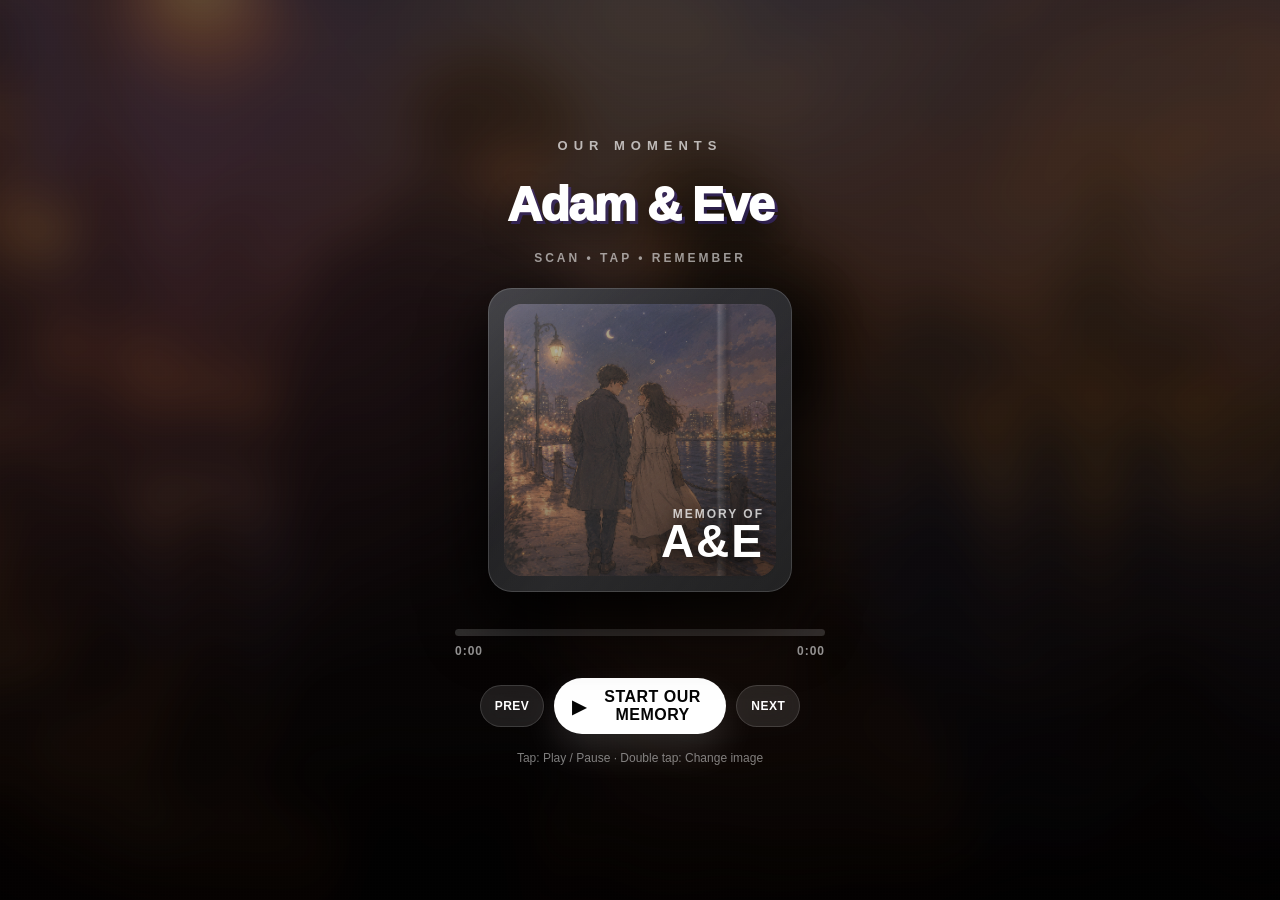
<file: index.html>
<!DOCTYPE html>
<html lang="en">
<head>
  <meta charset="UTF-8" />
  <meta name="viewport" content="width=device-width, initial-scale=1.0, viewport-fit=cover" />
  <meta name="theme-color" content="#050505" />
  <title>Anniversary Memory Player</title>
  <link rel="stylesheet" href="style.css?v=32" />
</head>
<body>
  <div class="page-bg" id="pageBg"></div>
  <div class="grain"></div>

  <main class="player-shell" aria-label="Anniversary memory music player" data-version="basic-v32">
    <section class="top-text">
      <p class="artist" id="artistName">OUR MOMENTS</p>
      <h1 class="song-title" id="songTitle">Adam &amp; Eve</h1>
      <p class="song-note" id="songNote">SCAN • TAP • REMEMBER</p>
    </section>

    <section class="album-stage" aria-label="Album record">
      <div class="sleeve sleeve-back" id="sleeveBack" aria-hidden="true">
        <div class="sleeve-glow"></div>
      </div>

      <button class="record inside" id="record" type="button" aria-label="Tap record to play or pause, double tap to change image">
        <div class="disc" id="disc">
          <div class="cover cover-back" id="coverBack"></div>
          <div class="cover cover-front" id="coverFront"></div>
          <div class="grooves"></div>
          <div class="center-label"></div>
          <div class="center-hole"></div>
        </div>
      </button>

      <div class="sleeve sleeve-front" id="sleeveFront" aria-hidden="true">
        <div class="sleeve-shine"></div>
        <div class="sleeve-label">
          <span id="sleeveSmallText">MEMORY OF</span>
          <strong id="sleeveBigText">A&amp;E</strong>
        </div>
      </div>

      <div class="tonearm" id="tonearm">
        <img class="tonearm-piece tonearm-arm" id="tonearmImg" src="images/tonearm.png" alt="" />
        <img class="tonearm-piece tonearm-base" id="tonearmBaseImg" src="images/tonearm.png" alt="" />
      </div>
    </section>

    <section class="controls" aria-label="Player controls">
      <div class="progress-wrap">
        <div class="progress-bar" id="progressBar" role="slider" aria-label="Song progress" aria-valuemin="0" aria-valuemax="100" aria-valuenow="0">
          <div class="progress-fill" id="progressFill"></div>
        </div>
      </div>
      <div class="time-row">
        <span id="currentTime">0:00</span>
        <span id="duration">0:00</span>
      </div>

      <div class="memory-buttons">
        <button class="small-btn" id="prevBtn" type="button">PREV</button>
        <button class="main-btn start-layout" id="mainBtn" type="button" aria-label="START OUR MEMORY">
          <span class="main-btn-icon" aria-hidden="true">▶</span>
          <span class="main-btn-copy">
            <span>START OUR</span>
            <span>MEMORY</span>
          </span>
        </button>
        <button class="small-btn" id="nextBtn" type="button">NEXT</button>
      </div>
    </section>

    <p class="hint" id="hintText">Tap: Play / Pause · Double tap: Change image</p>

    <audio id="audio" preload="metadata" playsinline></audio>
  </main>

  <script src="config.js?v=32"></script>
  <script src="script.js?v=32"></script>
</body>
</html>
</file>
<file: style.css>
*{
  margin:0;
  padding:0;
  box-sizing:border-box;
  -webkit-tap-highlight-color:transparent;
}

:root{
  --record-size:282px;
  --sleeve-size:304px;
  --stage-height:350px;
  --pull-left:-166px;
}

html,body{
  min-height:100%;
  background:#050505;
  color:#fff;
  font-family:-apple-system,BlinkMacSystemFont,"SF Pro Display","Segoe UI",Arial,sans-serif;
  overflow-x:hidden;
}

body{
  min-height:100vh;
  min-height:100svh;
  display:flex;
  align-items:center;
  justify-content:center;
  padding:22px;
  user-select:none;
  -webkit-user-select:none;
  -webkit-touch-callout:none;
}

button{font:inherit;}

.page-bg{
  position:fixed;
  inset:-24px;
  background-image:var(--bg-image, none);
  background-size:cover;
  background-position:center;
  filter:blur(22px) brightness(.62) saturate(1.22) contrast(1.04);
  opacity:.74;
  transform:scale(1.08);
  transition:background-image .7s ease, opacity .7s ease;
  z-index:0;
}

.page-bg::after{
  content:"";
  position:absolute;
  inset:0;
  background:
    radial-gradient(circle at 50% 8%,rgba(255,207,153,.34),transparent 30%),
    radial-gradient(circle at 18% 28%,rgba(255,138,169,.2),transparent 34%),
    radial-gradient(circle at 86% 20%,rgba(255,183,94,.2),transparent 30%),
    linear-gradient(180deg,rgba(10,7,12,.18),rgba(6,4,5,.76) 70%,rgba(0,0,0,.94));
}

.grain{
  position:fixed;
  inset:0;
  z-index:1;
  pointer-events:none;
  opacity:.13;
  background-image:
    linear-gradient(0deg,rgba(255,255,255,.05) 50%,transparent 50%),
    linear-gradient(90deg,rgba(255,255,255,.04) 50%,transparent 50%);
  background-size:3px 3px;
  mix-blend-mode:overlay;
}

.grain::after{
  content:"";
  position:absolute;
  inset:0;
  opacity:.18;
  background-image:
    radial-gradient(circle,rgba(255,235,192,.72) 0 1px,transparent 1.8px),
    radial-gradient(circle,rgba(255,184,203,.44) 0 1px,transparent 1.6px);
  background-size:72px 86px,118px 124px;
  background-position:18px 12px,66px 38px;
  mix-blend-mode:screen;
}

.player-shell{
  position:relative;
  z-index:2;
  width:min(100%,520px);
  text-align:center;
  padding:24px 14px 20px;
}

.top-text{min-height:118px;}

.artist{
  color:rgba(255,255,255,.68);
  font-size:13px;
  font-weight:800;
  letter-spacing:6px;
  margin-bottom:14px;
}

.song-title{
  min-height:76px;
  display:flex;
  align-items:center;
  justify-content:center;
  padding:0 8px;
  font-size:clamp(34px,8vw,48px);
  line-height:.98;
  font-weight:950;
  letter-spacing:-1.4px;
  text-shadow:0 12px 28px rgba(0,0,0,.45), 3px 3px 0 rgba(95,72,255,.32);
}

.song-note{
  margin-top:8px;
  color:rgba(255,255,255,.58);
  font-size:12px;
  font-weight:700;
  letter-spacing:3px;
}

.album-stage{
  position:relative;
  height:var(--stage-height);
  width:100%;
  max-width:410px;
  margin:0 auto 14px;
  overflow:visible;
}

/* V4 sleeve system: back sleeve + record + front sleeve.
   This makes the sleeve visibly slide left first, then the tape/record pulls out. */
.sleeve{
  position:absolute;
  width:var(--sleeve-size);
  height:var(--sleeve-size);
  left:50%;
  top:50%;
  transform:translate(calc(-50% + var(--sleeve-x,0px)),-50%);
  border-radius:24px;
  pointer-events:none;
  overflow:hidden;
  opacity:1;
  visibility:visible;
  transition:
    transform .78s cubic-bezier(.22,.9,.18,1),
    opacity .36s ease,
    visibility 0s linear 0s;
}

.sleeve.left{--sleeve-x:var(--pull-left);}
.sleeve.parked{opacity:.78;z-index:1;}
.sleeve-back.parked{z-index:0;}
.sleeve-front.parked{z-index:1;}
.sleeve.hidden{
  opacity:0;
  visibility:hidden;
  transform:translate(calc(-50% + var(--pull-left)),-50%) scale(.98);
}

.sleeve-back{
  z-index:2;
  background:
    linear-gradient(145deg,rgba(255,255,255,.08),rgba(255,255,255,.02) 42%,rgba(0,0,0,.26)),
    linear-gradient(160deg,rgba(42,37,40,.98),rgba(6,6,8,.96));
  box-shadow:
    0 30px 65px rgba(0,0,0,.58),
    inset 0 0 0 1px rgba(255,255,255,.12);
}

.sleeve-front{
  z-index:5;
  background:
    linear-gradient(135deg,rgba(255,255,255,.18),rgba(255,255,255,.04) 40%,rgba(255,255,255,.1)),
    linear-gradient(160deg,rgba(22,22,27,.98),rgba(4,4,5,.94));
  box-shadow:
    0 24px 58px rgba(0,0,0,.52),
    inset 0 0 0 1px rgba(255,255,255,.14);
}

.sleeve-front::before{
  content:"";
  position:absolute;
  inset:16px;
  border-radius:18px;
  background-image:var(--sleeve-image, none);
  background-size:cover;
  background-position:center;
  opacity:.72;
  filter:brightness(.82) saturate(.96);
}

.sleeve-front::after{
  content:"";
  position:absolute;
  inset:16px;
  border-radius:18px;
  background:
    linear-gradient(135deg,rgba(255,255,255,.18),transparent 36%,rgba(0,0,0,.42)),
    linear-gradient(90deg,transparent 0 78%,rgba(255,255,255,.16) 79%,rgba(0,0,0,.18) 82%,transparent 84%);
}

.sleeve-glow{
  position:absolute;
  inset:12px;
  border-radius:20px;
  background:radial-gradient(circle at 42% 44%,rgba(255,208,153,.22),transparent 44%);
}

.sleeve-shine{
  position:absolute;
  inset:-45%;
  transform:rotate(32deg);
  background:linear-gradient(90deg,transparent,rgba(255,255,255,.18),transparent);
  opacity:.45;
  z-index:2;
}

.sleeve-label{
  position:absolute;
  right:28px;
  bottom:30px;
  z-index:3;
  text-align:right;
  letter-spacing:2px;
  text-shadow:0 4px 15px rgba(0,0,0,.75);
}
.sleeve-label span{
  display:block;
  color:rgba(255,255,255,.75);
  font-size:12px;
  font-weight:800;
}
.sleeve-label strong{
  display:block;
  font-size:46px;
  line-height:.88;
}

.record{
  position:absolute;
  left:50%;
  top:50%;
  width:var(--record-size);
  height:var(--record-size);
  transform:translate(calc(-50% + var(--record-x,0px)),calc(-50% + var(--record-y,0px))) scale(var(--record-scale,1));
  border:none;
  padding:0;
  border-radius:50%;
  background:transparent;
  cursor:pointer;
  z-index:3;
  opacity:1;
  transition:transform .88s cubic-bezier(.22,.9,.18,1), filter .35s ease, opacity .35s ease;
  touch-action:manipulation;
}
.record.left{--record-x:var(--pull-left);}
.record.inside{--record-scale:.78;filter:brightness(.78);}
.record.enter-side{--record-x:var(--pull-left);--record-y:0px;--record-scale:.78;opacity:1;filter:brightness(.78);}
.record.no-transition{transition:none!important;}

.disc{
  position:relative;
  width:100%;
  height:100%;
  border-radius:50%;
  overflow:hidden;
  background:#050505;
  animation:spin 12s linear infinite;
  animation-play-state:paused;
  box-shadow:
    0 30px 72px rgba(0,0,0,.72),
    0 0 0 1px rgba(255,255,255,.1),
    inset 0 0 42px rgba(255,255,255,.06),
    inset 0 0 88px rgba(0,0,0,.82);
}
.disc.playing{animation-play-state:running;}

.cover{
  position:absolute;
  inset:0;
  border-radius:50%;
  background-size:cover;
  background-position:center;
  z-index:1;
}
.cover-front{opacity:1;transition:opacity 1s ease;}
.cover-front.fade-out{opacity:0;}

.grooves{
  position:absolute;
  inset:0;
  border-radius:50%;
  pointer-events:none;
  z-index:3;
  mix-blend-mode:screen;
  background:
    repeating-radial-gradient(circle,transparent 0,transparent 3px,rgba(0,0,0,.28) 4px,rgba(0,0,0,.28) 5px),
    radial-gradient(circle at 30% 24%,rgba(255,255,255,.26),transparent 18%),
    linear-gradient(135deg,rgba(255,255,255,.2),transparent 25%,transparent 68%,rgba(255,255,255,.08));
}
.disc::after{
  content:"";
  position:absolute;
  inset:0;
  border-radius:50%;
  z-index:4;
  pointer-events:none;
  background:
    radial-gradient(circle,transparent 0 34%,rgba(0,0,0,.12) 47%,rgba(0,0,0,.35) 75%,rgba(0,0,0,.68) 100%),
    linear-gradient(135deg,rgba(255,255,255,.14),transparent 28%,transparent 70%,rgba(255,255,255,.1));
}
.center-label{
  position:absolute;
  left:50%;
  top:50%;
  width:90px;
  height:90px;
  transform:translate(-50%,-50%);
  border-radius:50%;
  z-index:5;
  background:
    radial-gradient(circle,rgba(255,255,255,.11) 0 15px,rgba(0,0,0,.22) 16px 30px,rgba(255,255,255,.08) 31px 45px,rgba(0,0,0,.28) 46px 100%);
  box-shadow:0 0 0 7px rgba(0,0,0,.7), inset 0 0 0 1px rgba(255,255,255,.14);
}
.center-hole{
  position:absolute;
  left:50%;
  top:50%;
  width:10px;
  height:10px;
  transform:translate(-50%,-50%);
  border-radius:50%;
  z-index:6;
  background:#050505;
  border:1px solid rgba(255,255,255,.38);
}

/* Hide old play/pause button even if an older index.html is still cached. */
#playBtn{display:none!important;}

.tonearm{
  position:absolute;
  right:0px;
  top:8px;
  width:238px;
  height:276px;
  z-index:8;
  pointer-events:none;
  filter:drop-shadow(0 16px 24px rgba(0,0,0,.7));
  opacity:1;
  transition:opacity .34s ease, transform .34s ease;
}
.tonearm.hidden-start{opacity:0;}
.tonearm-piece{
  position:absolute;
  inset:0;
  width:100%;
  height:100%;
  object-fit:contain;
}

.tonearm-arm{
  z-index:3;
  /* V10: fixed pivot.
     This point is the black rounded base of the tonearm.
     No translate is used, so the base stays stuck in one place. */
  transform-origin:79.3% 29%;
  --needle-rot:-44deg;
  transform:perspective(700px) rotate(var(--needle-rot)) rotateX(0deg) scale(1);
  transition:transform .58s cubic-bezier(.18,.85,.2,1), filter .2s ease;
}

.tonearm-base{
  z-index:2;
  filter:brightness(1.05) drop-shadow(0 8px 12px rgba(0,0,0,.5));
}

.tonearm.lifted .tonearm-arm{
  /* The arm layer gets larger and tilts upward while the base layer stays visually fixed. */
  transform:perspective(700px) rotate(calc(var(--needle-rot) - 7deg)) rotateX(18deg) scale(1.055);
  filter:brightness(1.24) drop-shadow(0 18px 16px rgba(255,255,255,.24));
}
.tonearm.on .tonearm-arm{
  /* Playing position: swings onto the record from the fixed base. */
  --needle-rot:-18deg;
}

.controls{width:100%;max-width:370px;margin:0 auto;}
.progress-wrap{display:flex;align-items:center;}
.round-btn{
  width:42px;height:42px;border-radius:50%;
  border:1px solid rgba(255,255,255,.18);
  background:rgba(255,255,255,.1);color:#fff;
  font-size:15px;font-weight:800;cursor:pointer;backdrop-filter:blur(14px);
}
.progress-bar{
  flex:1;height:7px;border-radius:999px;background:rgba(255,255,255,.16);overflow:hidden;cursor:pointer;
}
.progress-fill{width:0%;height:100%;border-radius:inherit;background:#fff;box-shadow:0 0 16px rgba(255,255,255,.5);}
.time-row{
  display:flex;justify-content:space-between;margin-top:8px;
  color:rgba(255,255,255,.58);font-size:12px;font-weight:700;letter-spacing:1px;
}
.memory-buttons{display:flex;align-items:center;justify-content:center;gap:10px;margin-top:20px;}
.main-btn,.small-btn{border:none;border-radius:999px;cursor:pointer;font-weight:900;letter-spacing:.5px;}
.main-btn{min-width:178px;padding:16px 22px;color:#050505;background:#fff;box-shadow:0 17px 36px rgba(255,255,255,.13);line-height:1.05;text-align:center;}
.main-btn.start-layout{
  display:inline-grid;
  grid-template-columns:auto 1fr;
  align-items:center;
  column-gap:10px;
  min-width:172px;
  padding:11px 18px;
}
.main-btn-icon{
  grid-row:1 / span 2;
  font-size:18px;
  line-height:1;
  transform:translateY(1px);
}
.main-btn-copy{
  display:grid;
  gap:2px;
  line-height:1;
}
.main-btn-copy span{
  display:block;
  text-align:center;
}
.small-btn{padding:13px 14px;color:#fff;background:rgba(255,255,255,.1);border:1px solid rgba(255,255,255,.14);backdrop-filter:blur(14px);font-size:12px;}
button:disabled{opacity:.45;cursor:not-allowed;}
.hint{margin-top:16px;color:rgba(255,255,255,.48);font-size:12px;line-height:1.4;}
audio{display:none;}
@keyframes spin{from{transform:rotate(0deg)}to{transform:rotate(360deg)}}

@media(max-width:430px){
  :root{--record-size:258px;--sleeve-size:278px;--stage-height:326px;--pull-left:-148px;}
  body{padding:10px 14px 12px;align-items:flex-start;justify-content:center;}
  .player-shell{padding-top:8px;padding-bottom:10px;}
  .top-text{min-height:112px;}
  .artist{font-size:12px;letter-spacing:5px;}
  .song-title{min-height:70px;}
  .tonearm{right:-8px;top:10px;transform:scale(.82);transform-origin:top right;}
  .memory-buttons{gap:8px;}
  .main-btn{min-width:160px;padding:15px 18px;font-size:14px;}
  .small-btn{padding:12px 11px;}
}

@media(max-width:430px) and (max-height:760px){
  :root{--record-size:236px;--sleeve-size:254px;--stage-height:292px;--pull-left:-136px;}
  body{padding-top:8px;padding-bottom:8px;}
  .player-shell{padding-top:4px;padding-bottom:6px;}
  .top-text{min-height:92px;}
  .artist{font-size:11px;letter-spacing:4px;margin-bottom:8px;}
  .song-title{min-height:56px;font-size:31px;line-height:1;}
  .song-note{margin-top:4px;font-size:11px;letter-spacing:2px;}
  .album-stage{margin-bottom:8px;}
  .tonearm{right:-14px;top:2px;transform:scale(.75);transform-origin:top right;}
  .time-row{margin-top:6px;font-size:11px;}
  .memory-buttons{margin-top:12px;}
  .main-btn{min-width:150px;padding:13px 16px;font-size:13px;}
  .small-btn{padding:11px 10px;font-size:11px;}
  .hint{margin-top:10px;font-size:11px;}
}
</file>
